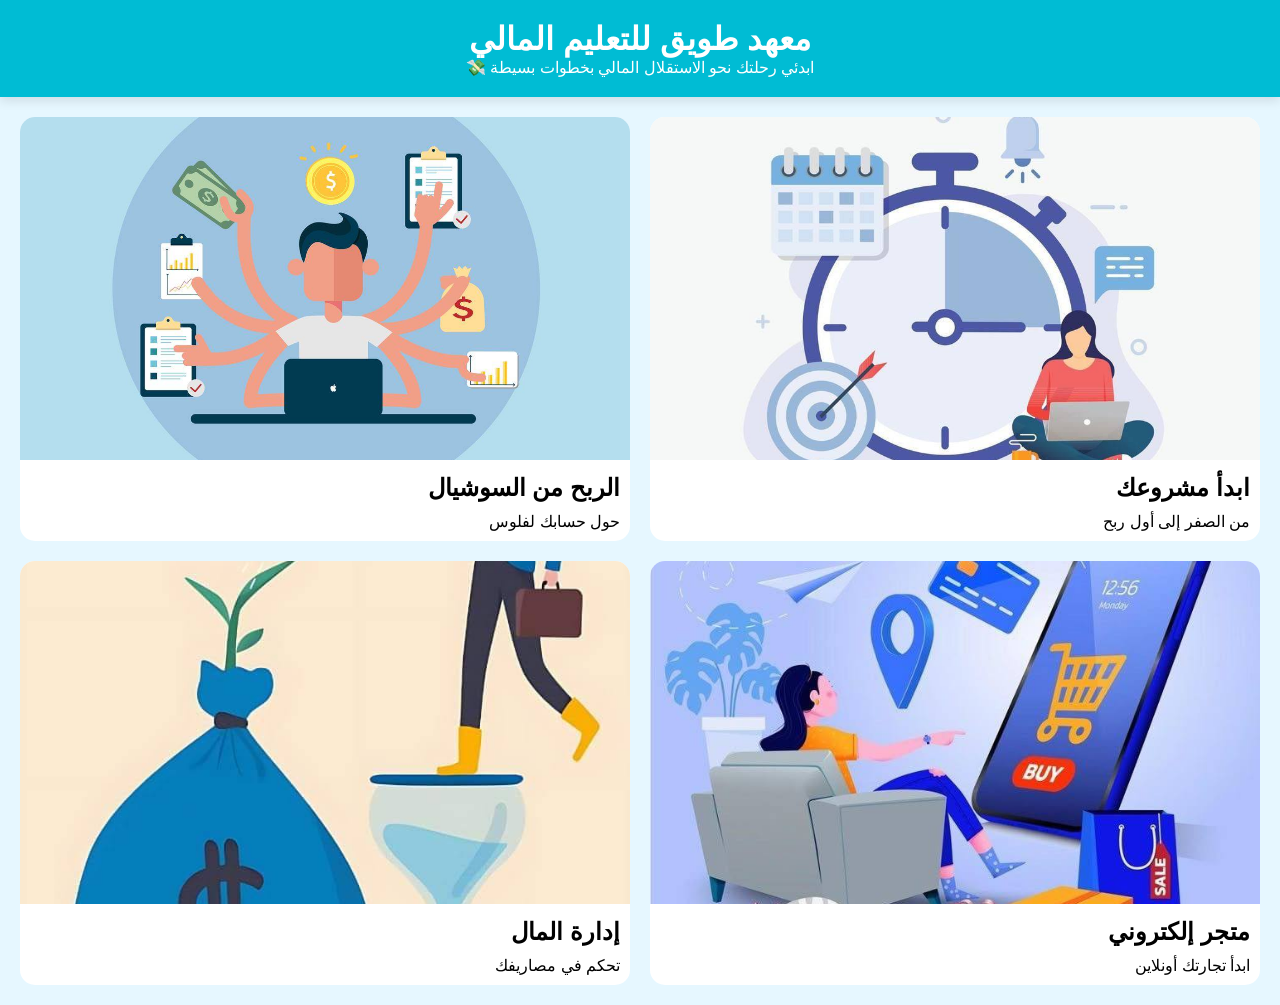
<file: index.html>
<!DOCTYPE html>
<html lang="ar">
<meta name="viewport" content="width=device-width, initial-scale=1.0">
<meta charset="UTF-8">
<meta name="viewport" content="width=device-width, initial-scale=1.0">
<title>طويق
</title>
<link rel="stylesheet" href="style.css">
</head>

<body>

<header>
<h1>معهد طويق للتعليم المالي</h1>
    <p>ابدئي رحلتك نحو الاستقلال المالي بخطوات بسيطة 💸</p>
</header>

<div class="courses">

<a href="course1.html" class="card">
    <img src="money1.jpg">
    <h2>ابدأ مشروعك</h2>
    <p>من الصفر إلى أول ربح</p>
</a>

<a href="course2.html" class="card">
    <img src="money2.jpg">
    <h2>الربح من السوشيال</h2>
    <p>حول حسابك لفلوس</p>
</a>

<a href="course3.html" class="card">
    <img src="money3.jpg">
    <h2>متجر إلكتروني</h2>
    <p>ابدأ تجارتك أونلاين</p>
</a>

<a href="course4.html" class="card">
    <img src="money5.jpg">
    <h2>إدارة المال</h2>
    <p>تحكم في مصاريفك</p>
</a>

</div>

</body>
</html>
</file>
<file: style.css>
* {
    margin: 0;
    padding: 0;
    box-sizing: border-box;
}

body {
    font-family: Arial;
    direction: rtl;
    background: #e6f7ff;
    color: #333;
}

/* الهيدر */
header {
    background: #00bcd4;
    color: white;
    padding: 20px;
    text-align: center;
}

.courses {
    display: grid;
    grid-template-columns: repeat(2, 1fr);
    gap: 20px;
    padding: 20px;
}


/* الكرت */
.card {
    background: white;
    border-radius: 15px;
    overflow: hidden;
    text-decoration: none;
    color: black;
    transition: 0.3s;
}

.card:hover {
    transform: scale(1.05);
}

.card img {
    width: 100%;
    aspect-ratio: 16/9;
    object-fit: cover;
}

.card h2 {
    padding: 10px;
}

.card p {
    padding: 0 10px 10px;
}

/* صفحة التفاصيل */
.course-page {
    padding: 20px;
    text-align: center;
}

video {
    width: 100%;
    max-width: 500px;
    margin-top: 20px;
    border-radius: 10px;
}

/* زر الرجوع */
.back {
    display: inline-block;
    margin-top: 20px;
    padding: 10px 20px;
    background: #00bcd4;
    color: white;
    border-radius: 8px;
    text-decoration: none;
}

/* يخليه متجاوب للجوال */
@media (max-width: 600px) {
    header h1 {
        font-size: 20px;
    }
}
.course-page p {
    line-height: 1.8;
    margin-top: 15px;
}
@media (max-width: 600px) {
    .courses {
        grid-template-columns: 1fr;
    }
}
header {
    box-shadow: 0 4px 10px rgba(0,0,0,0.1);
}
.top {
    position: fixed;
    bottom: 20px;
    left: 20px;
    background: #00bcd4;
    color: white;
    padding: 10px;
    border-radius: 50%;
    text-decoration: none;
}
<a href="#" class="top">⬆️</a>
.card:hover {
    transform: scale(1.05) translateY(-5px);
    box-shadow: 0 10px 20px rgba(0,0,0,0.2);
}
body {
    animation: fadeIn 1s ease-in;
}

@keyframes fadeIn {
    from { opacity: 0; }
    to { opacity: 1; }
}
</file>
